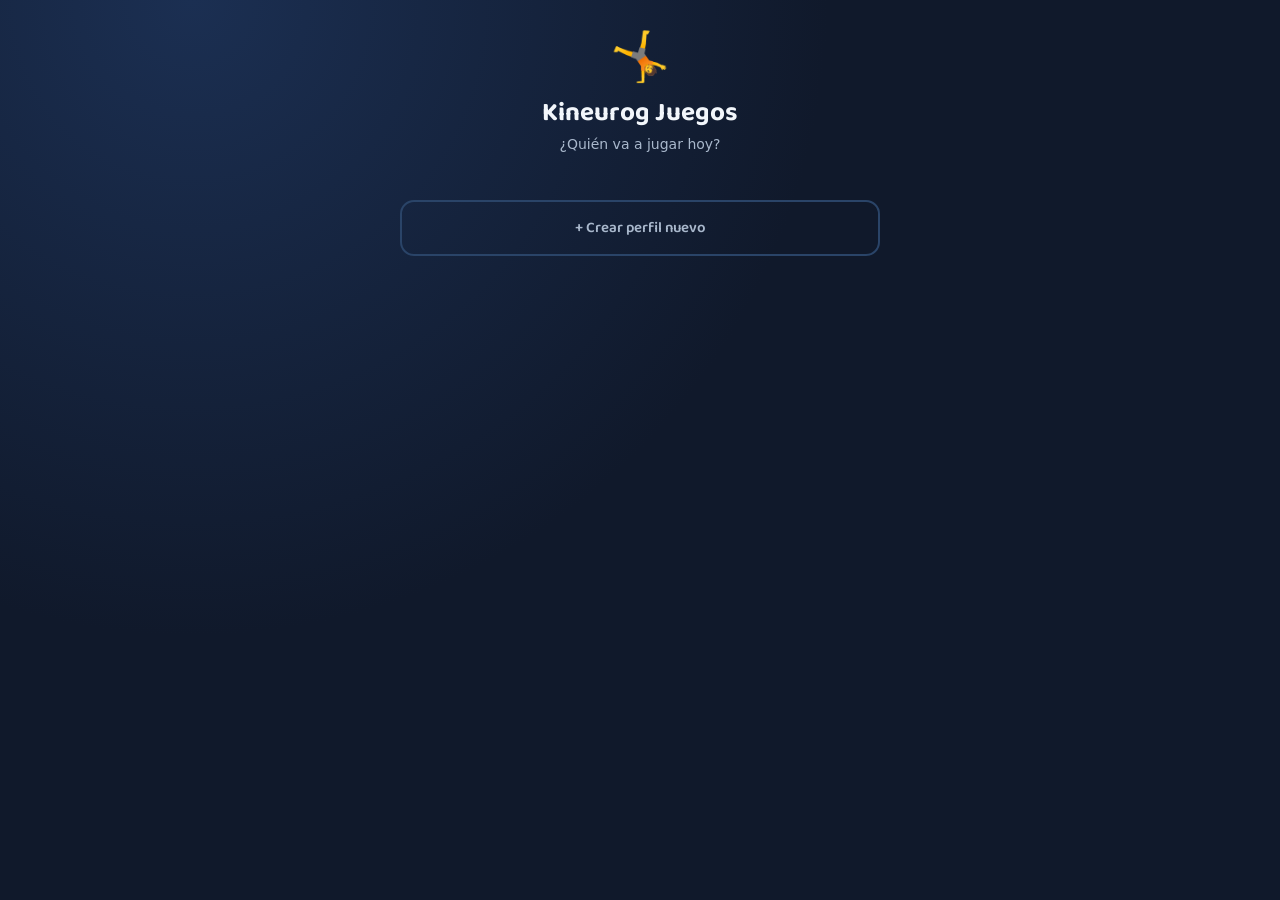
<file: index.html>
<!DOCTYPE html>
<html lang="es">
<head>
  <meta charset="UTF-8" />
  <meta name="viewport" content="width=device-width, initial-scale=1, maximum-scale=1, user-scalable=no, viewport-fit=cover" />
  <title>Kineurog Juegos</title>
  <link rel="preconnect" href="https://fonts.googleapis.com" />
  <link rel="preconnect" href="https://fonts.gstatic.com" crossorigin />
  <link href="https://fonts.googleapis.com/css2?family=Baloo+2:wght@600;700;800&display=swap" rel="stylesheet" />
  <link rel="stylesheet" href="shared/css/theme.css" />
  <link rel="stylesheet" href="shared/css/catalog.css" />
  <link rel="stylesheet" href="shared/css/game-screen.css" />
</head>
<body>

  <!-- SELECCIÓN DE PERFIL -->
  <section id="screen-profiles" class="screen active">
    <div class="brand">
      <div class="brand-logo">🤸</div>
      <h1>Kineurog Juegos</h1>
      <p class="subtitle">¿Quién va a jugar hoy?</p>
    </div>
    <div id="profile-list" class="profile-grid"></div>
    <button id="btn-new-profile" class="btn-secondary btn-new-profile">+ Crear perfil nuevo</button>
  </section>

  <!-- CREAR PERFIL -->
  <section id="screen-create" class="screen">
    <div class="panel">
      <h2>Perfil nuevo</h2>

      <div class="field">
        <label for="input-name">Nombre</label>
        <input id="input-name" type="text" maxlength="40" placeholder="Ej: María" />
      </div>

      <div class="field">
        <label>Avatar</label>
        <div id="avatar-grid" class="avatar-grid"></div>
      </div>

      <div class="field">
        <label>Perfil</label>
        <div id="type-group" class="btn-group wrap"></div>
      </div>

      <div class="field">
        <label for="input-goal">Objetivo / patología (opcional)</label>
        <input id="input-goal" type="text" maxlength="60" placeholder="Ej: rehabilitación de hombro" />
      </div>

      <button id="btn-save-profile" class="btn-primary" style="width:100%">Crear y empezar</button>
      <button id="btn-cancel-create" class="btn-secondary" style="width:100%; margin-top:10px;">Cancelar</button>
    </div>
  </section>

  <!-- CATÁLOGO -->
  <section id="screen-catalog" class="screen">
    <div class="catalog-header">
      <button id="btn-switch-profile" class="profile-chip">
        <span id="active-avatar" class="avatar-circle"></span>
        <span class="profile-chip-info">
          <span id="active-name" class="profile-chip-name"></span>
          <span id="active-level" class="profile-chip-level"></span>
        </span>
      </button>
      <div class="points-bar-wrap">
        <div class="points-bar"><div id="points-bar-fill" class="points-bar-fill"></div></div>
        <span id="points-label" class="points-label"></span>
      </div>
    </div>

    <div class="catalog-hero">
      <h2>Elegí tu misión 🎮</h2>
      <p>10 juegos, un solo lugar. Cada uno mide algo distinto — tocá una tarjeta para empezar.</p>
    </div>

    <h2 class="section-title">Juegos</h2>
    <div id="game-grid" class="game-grid"></div>

    <h2 class="section-title">Logros</h2>
    <div id="achievement-grid" class="achievement-grid"></div>
  </section>

  <!-- INICIO DE JUEGO (genérico, se completa según el juego elegido) -->
  <section id="screen-start" class="screen">
    <a href="#" id="game-back-link" class="back-link">← Catálogo</a>
    <div class="brand">
      <div class="brand-logo" id="game-brand-icon">🎮</div>
      <h1 id="game-brand-name">Juego</h1>
      <p class="subtitle">Kineurog Juegos</p>
    </div>

    <div class="panel">
      <p class="hint" id="game-hint"></p>
      <p id="intro-tip" class="intro-tip hidden"></p>

      <div id="extra-fields"></div>

      <div class="field">
        <label>Dificultad</label>
        <div class="btn-group" id="difficulty-group">
          <button class="opt" data-value="easy">Fácil</button>
          <button class="opt selected" data-value="medium">Medio</button>
          <button class="opt" data-value="hard">Difícil</button>
        </div>
      </div>

      <div class="field">
        <label>Duración de la sesión</label>
        <div class="btn-group" id="duration-group">
          <button class="opt" data-value="60">1 min</button>
          <button class="opt selected" data-value="120">2 min</button>
          <button class="opt" data-value="180">3 min</button>
        </div>
      </div>

      <div class="field field-toggle">
        <label for="skeleton-toggle">Mostrar guía de movimiento</label>
        <input type="checkbox" id="skeleton-toggle" checked />
      </div>

      <button id="btn-start" class="btn-primary" style="width:100%">Comenzar</button>
      <p id="camera-error" class="error-text"></p>
    </div>

    <p class="footer-note" id="game-footer-note"></p>
  </section>

  <!-- PANTALLA DE JUEGO (genérica) -->
  <section id="screen-game" class="screen">
    <div class="camera-wrap" id="camera-wrap">
      <video id="video" playsinline autoplay muted></video>
      <canvas id="overlay"></canvas>
      <div id="loading-overlay" class="loading-overlay">
        <div class="spinner"></div>
        <p id="loading-text">Preparando la cámara…</p>
      </div>
      <div id="countdown" class="countdown hidden"></div>
      <div id="combo-badge" class="combo-badge"></div>
      <div id="phase-banner" class="phase-banner hidden"></div>
      <div id="tracking-hint" class="tracking-hint hidden">No te vemos bien: alejate un poco y buscá más luz</div>
    </div>

    <div class="hud">
      <div class="hud-item">
        <span class="hud-label">Puntos</span>
        <span id="hud-score" class="hud-value">0</span>
      </div>
      <div id="hud-extra" class="hud-extra"></div>
      <div class="hud-item">
        <span class="hud-label">Tiempo</span>
        <span id="hud-time" class="hud-value">0:00</span>
      </div>
      <button id="btn-quit" class="btn-quit" aria-label="Salir">✕</button>
    </div>
  </section>

  <!-- RESULTADOS (genérico) -->
  <section id="screen-results" class="screen">
    <div class="panel results-panel">
      <h2>¡Sesión completada!</h2>
      <p id="res-points-awarded" class="points-awarded hidden"></p>
      <div class="results-grid">
        <div class="result-card">
          <span class="result-value" id="res-score">0</span>
          <span class="result-label">Puntos</span>
        </div>
        <div id="results-extra" class="results-extra-fields"></div>
      </div>
      <div id="res-new-achievements" class="achievement-grid hidden"></div>
      <button id="btn-again" class="btn-primary" style="width:100%">Jugar de nuevo</button>
      <button id="btn-menu" class="btn-secondary" style="width:100%; margin-top:10px;">Volver al catálogo</button>
    </div>
  </section>

  <script type="module" src="shared/js/app.js"></script>
</body>
</html>
</file>
<file: shared/css/theme.css>
:root {
  --bg: #10192b;
  --bg-alt: #16233d;
  --card: #1d3157;
  --primary: #3fd0c9;
  --primary-dark: #23a39c;
  --accent: #ff9f5b;
  --text: #f2f6fb;
  --text-muted: #a9b8cc;
  --success: #4ade80;
  --danger: #f87171;
  --radius: 18px;
  --font-display: "Baloo 2", "Segoe UI", Roboto, system-ui, -apple-system, sans-serif;
}

* {
  box-sizing: border-box;
}

html,
body {
  margin: 0;
  padding: 0;
  min-height: 100dvh;
  background: radial-gradient(circle at 15% 0%, #1b2f52 0%, var(--bg) 45%) fixed, var(--bg);
  color: var(--text);
  font-family: "Segoe UI", Roboto, system-ui, -apple-system, sans-serif;
}

h1,
h2,
.brand-logo {
  font-family: var(--font-display);
}

/* A chunky, game-y button: a solid "shadow" underneath that the button
   presses into on click, instead of a flat tap target. */
.btn-primary {
  padding: 16px;
  border: none;
  border-radius: 14px;
  background: linear-gradient(135deg, var(--primary), var(--primary-dark));
  color: #06251f;
  font-family: var(--font-display);
  font-size: 17px;
  font-weight: 700;
  cursor: pointer;
  box-shadow: 0 5px 0 #14766f, 0 10px 18px rgba(0, 0, 0, 0.35);
  transform: translateY(0);
  transition: transform 0.08s, box-shadow 0.08s;
}

.btn-primary:active {
  transform: translateY(4px);
  box-shadow: 0 1px 0 #14766f, 0 4px 10px rgba(0, 0, 0, 0.3);
}

.btn-secondary {
  padding: 14px;
  border: 2px solid #2a4468;
  border-radius: 14px;
  background: transparent;
  color: var(--text-muted);
  font-family: var(--font-display);
  font-size: 15px;
  font-weight: 600;
  cursor: pointer;
}

.btn-secondary:active {
  transform: scale(0.98);
}
</file>
<file: shared/css/catalog.css>
.screen {
  display: none;
  flex-direction: column;
  align-items: center;
  min-height: 100dvh;
  width: 100%;
  padding: 24px 16px 40px;
}

.screen.active {
  display: flex;
}

.brand {
  text-align: center;
  margin-top: 12px;
}

.brand-logo {
  font-size: 48px;
  line-height: 1;
}

.brand h1 {
  margin: 8px 0 2px;
  font-size: 26px;
}

.subtitle {
  margin: 0;
  color: var(--text-muted);
  font-size: 14px;
}

/* --- Profile picker --- */

.profile-grid {
  width: 100%;
  max-width: 480px;
  display: grid;
  grid-template-columns: repeat(auto-fill, minmax(110px, 1fr));
  gap: 12px;
  margin: 28px 0 20px;
}

.profile-card {
  background: var(--card);
  border: 2px solid transparent;
  border-radius: 16px;
  padding: 16px 10px;
  display: flex;
  flex-direction: column;
  align-items: center;
  gap: 6px;
  cursor: pointer;
  color: var(--text);
}

.profile-card:active {
  transform: scale(0.97);
}

.profile-card .avatar-circle {
  font-size: 30px;
}

.profile-card .name {
  font-weight: 700;
  font-size: 14px;
  text-align: center;
  overflow: hidden;
  text-overflow: ellipsis;
  white-space: nowrap;
  max-width: 100%;
}

.profile-card .level {
  font-size: 11px;
  color: var(--primary);
}

.btn-new-profile {
  width: 100%;
  max-width: 480px;
}

/* --- Create profile --- */

.panel {
  width: 100%;
  max-width: 480px;
  background: var(--bg-alt);
  border-radius: var(--radius);
  padding: 22px 20px 26px;
  box-shadow: 0 10px 30px rgba(0, 0, 0, 0.35);
}

.panel h2 {
  margin: 0 0 18px;
  font-size: 20px;
}

.field {
  margin-bottom: 18px;
}

.field label {
  display: block;
  font-size: 14px;
  color: var(--text-muted);
  margin-bottom: 8px;
}

.field input[type="text"] {
  width: 100%;
  padding: 12px 14px;
  border-radius: 12px;
  border: 2px solid #2a4468;
  background: #101f36;
  color: var(--text);
  font-size: 15px;
}

.avatar-grid {
  display: grid;
  grid-template-columns: repeat(4, 1fr);
  gap: 8px;
}

.avatar-option {
  font-size: 26px;
  padding: 10px 0;
  border-radius: 12px;
  border: 2px solid transparent;
  background: #1c3355;
  cursor: pointer;
}

.avatar-option.selected {
  border-color: var(--primary);
  background: rgba(63, 208, 201, 0.15);
}

.btn-group {
  display: flex;
  gap: 8px;
}

.opt {
  flex: 1;
  padding: 12px 6px;
  border-radius: 12px;
  border: 2px solid transparent;
  background: #1c3355;
  color: var(--text);
  font-size: 14px;
  font-weight: 600;
  cursor: pointer;
  transition: background 0.15s, border-color 0.15s;
}

.opt.selected {
  background: rgba(63, 208, 201, 0.15);
  border-color: var(--primary);
  color: var(--primary);
}

/* Patient-type picker has 4 options: wrap them into a 2x2 grid instead of
   squeezing four buttons into one row. Difficulty/duration/arm groups (3
   options) stay on the default single row. */
.btn-group.wrap {
  flex-wrap: wrap;
}

.btn-group.wrap .opt {
  flex: 1 1 45%;
  font-size: 13px;
}

/* --- Catalog --- */

.catalog-header {
  width: 100%;
  max-width: 560px;
  display: flex;
  align-items: center;
  gap: 14px;
  margin-bottom: 20px;
}

.profile-chip {
  display: flex;
  align-items: center;
  gap: 10px;
  background: var(--card);
  border: none;
  border-radius: 14px;
  padding: 8px 14px;
  cursor: pointer;
  color: var(--text);
}

.avatar-circle {
  font-size: 26px;
}

.profile-chip-info {
  display: flex;
  flex-direction: column;
  align-items: flex-start;
}

.profile-chip-name {
  font-weight: 700;
  font-size: 14px;
}

.profile-chip-level {
  font-size: 11px;
  color: var(--primary);
}

.points-bar-wrap {
  flex: 1;
}

.points-bar {
  height: 10px;
  border-radius: 6px;
  background: #1c3355;
  overflow: hidden;
}

.points-bar-fill {
  height: 100%;
  background: linear-gradient(90deg, var(--primary), var(--accent));
  border-radius: 6px;
  transition: width 0.3s;
}

.points-label {
  font-size: 11px;
  color: var(--text-muted);
}

.catalog-hero {
  width: 100%;
  max-width: 560px;
  background: linear-gradient(135deg, rgba(63, 208, 201, 0.18), rgba(255, 159, 91, 0.14));
  border: 1px solid rgba(63, 208, 201, 0.25);
  border-radius: 20px;
  padding: 18px 20px;
  margin-bottom: 8px;
}

.catalog-hero h2 {
  margin: 0 0 4px;
  font-size: 22px;
}

.catalog-hero p {
  margin: 0;
  color: var(--text-muted);
  font-size: 13px;
  line-height: 1.4;
}

.section-title {
  width: 100%;
  max-width: 560px;
  font-family: var(--font-display);
  font-size: 15px;
  font-weight: 700;
  color: var(--text-muted);
  margin: 18px 0 10px;
}

.game-grid {
  width: 100%;
  max-width: 560px;
  display: grid;
  grid-template-columns: repeat(auto-fill, minmax(220px, 1fr));
  gap: 14px;
}

.game-card {
  position: relative;
  background: var(--card);
  border: none;
  border-top: 4px solid var(--game-color, var(--primary));
  border-radius: 18px;
  padding: 20px;
  text-align: left;
  text-decoration: none;
  color: var(--text);
  display: flex;
  flex-direction: column;
  gap: 6px;
  overflow: hidden;
  cursor: pointer;
  font: inherit;
  transition: transform 0.15s, box-shadow 0.15s;
  box-shadow: 0 6px 16px rgba(0, 0, 0, 0.25);
}

.game-card:hover,
.game-card:focus-visible {
  transform: translateY(-3px);
  box-shadow: 0 10px 22px rgba(0, 0, 0, 0.35);
}

.game-card:active {
  transform: translateY(0);
}

.game-card .icon {
  width: 52px;
  height: 52px;
  display: flex;
  align-items: center;
  justify-content: center;
  font-size: 28px;
  border-radius: 50%;
  background: color-mix(in srgb, var(--game-color, var(--primary)) 25%, transparent);
}

.game-card .name {
  font-family: var(--font-display);
  font-weight: 700;
  font-size: 17px;
}

.game-card .tagline {
  font-size: 13px;
  color: var(--text-muted);
}

.game-card.locked {
  cursor: default;
  filter: grayscale(0.8);
  opacity: 0.6;
}

.game-card .lock-badge {
  position: absolute;
  top: 14px;
  right: 14px;
  font-size: 12px;
  background: rgba(0, 0, 0, 0.4);
  padding: 4px 8px;
  border-radius: 8px;
}

.achievement-grid {
  width: 100%;
  max-width: 560px;
  display: flex;
  flex-wrap: wrap;
  gap: 10px;
}

.achievement-chip {
  display: flex;
  align-items: center;
  gap: 6px;
  background: var(--card);
  border-radius: 10px;
  padding: 8px 12px;
  font-size: 12px;
}

.achievement-chip.locked {
  opacity: 0.35;
}
</file>
<file: shared/css/game-screen.css>
/* Shared chrome for every camera minigame: start screen, game screen (camera,
   HUD, countdown, tracking hint) and results screen. Game-specific colors and
   one-off elements stay in each game's own stylesheet; this file only holds
   what's identical across games. Depends on the CSS vars from theme.css. */

/* .screen/.brand/.subtitle/.panel/.field/.btn-group/.opt live in catalog.css,
   loaded right before this file — both are always loaded together in
   index.html, so they share one definition instead of two that could drift
   out of sync. This file only adds .back-link and the game-specific pieces
   catalog.css doesn't need (camera, HUD, countdown, results). */

.back-link {
  align-self: flex-start;
  margin: 16px 0 0 16px;
  color: var(--text-muted);
  text-decoration: none;
  font-size: 13px;
}

/* ---------- Start screen ---------- */

.hint {
  color: var(--text-muted);
  font-size: 14px;
  line-height: 1.4;
  margin: 0 0 18px;
}

.intro-tip.hidden {
  display: none;
}

.intro-tip {
  background: rgba(63, 208, 201, 0.12);
  border: 1px solid rgba(63, 208, 201, 0.35);
  border-radius: 12px;
  padding: 10px 14px;
  font-size: 13px;
  color: var(--text);
  margin: 0 0 18px;
  line-height: 1.4;
}

.field-toggle {
  display: flex;
  align-items: center;
  justify-content: space-between;
}

.field-toggle label {
  margin: 0;
}

.field-toggle input[type="checkbox"] {
  width: 22px;
  height: 22px;
  accent-color: var(--primary);
}

.error-text {
  color: var(--danger);
  font-size: 13px;
  text-align: center;
  min-height: 18px;
  margin: 10px 0 0;
}

.footer-note {
  color: var(--text-muted);
  font-size: 12px;
  text-align: center;
  max-width: 420px;
  padding: 0 20px 24px;
}

/* ---------- Game screen ---------- */

#screen-game {
  padding: 0;
  background: #000;
  position: relative;
}

.camera-wrap {
  position: relative;
  width: 100%;
  flex: 1;
  overflow: hidden;
  background: #000;
  transform: scaleX(-1);
  transition: box-shadow 0.25s;
}

#video,
#overlay {
  position: absolute;
  top: 0;
  left: 0;
  width: 100%;
  height: 100%;
  object-fit: cover;
}

.loading-overlay {
  position: absolute;
  inset: 0;
  display: flex;
  flex-direction: column;
  align-items: center;
  justify-content: center;
  gap: 14px;
  background: rgba(15, 27, 45, 0.85);
  transform: scaleX(-1);
}

.loading-overlay.hidden {
  display: none;
}

.spinner {
  width: 42px;
  height: 42px;
  border: 4px solid #2a4468;
  border-top-color: var(--primary);
  border-radius: 50%;
  animation: spin 0.9s linear infinite;
}

@keyframes spin {
  to {
    transform: rotate(360deg);
  }
}

#loading-text {
  color: var(--text-muted);
  font-size: 14px;
}

.countdown {
  position: absolute;
  inset: 0;
  display: flex;
  align-items: center;
  justify-content: center;
  font-size: 110px;
  font-weight: 800;
  color: #fff;
  text-shadow: 0 4px 20px rgba(0, 0, 0, 0.6);
  transform: scaleX(-1);
  pointer-events: none;
}

.countdown.hidden {
  display: none;
}

.phase-banner {
  position: absolute;
  top: 30%;
  left: 0;
  right: 0;
  display: flex;
  justify-content: center;
  pointer-events: none;
  transform: scaleX(-1);
}

.phase-banner.hidden {
  display: none;
}

.phase-banner span {
  padding: 14px 28px;
  border-radius: 999px;
  font-size: 26px;
  font-weight: 800;
  color: #fff;
  background: rgba(15, 27, 45, 0.55);
}

.phase-banner.move span {
  box-shadow: inset 0 0 0 3px rgba(63, 208, 201, 0.8);
}

.phase-banner.freeze span {
  box-shadow: inset 0 0 0 3px rgba(248, 113, 113, 0.85);
}

.tracking-hint {
  position: absolute;
  left: 16px;
  right: 16px;
  bottom: 18px;
  transform: scaleX(-1);
  pointer-events: none;
  z-index: 4;
  text-align: center;
  color: #fff;
  background: rgba(15, 27, 45, 0.85);
  border: 1px solid rgba(248, 113, 113, 0.6);
  border-radius: 999px;
  padding: 8px 16px;
  font-size: 13px;
  margin: 0 auto;
  width: fit-content;
  max-width: calc(100% - 32px);
}

.tracking-hint.hidden {
  display: none;
}

.hud {
  position: absolute;
  top: env(safe-area-inset-top, 0);
  left: 0;
  right: 0;
  display: flex;
  align-items: center;
  gap: 10px;
  padding: 12px 14px;
  z-index: 5;
}

.hud-extra {
  display: contents;
}

.hud-item {
  background: rgba(15, 27, 45, 0.65);
  backdrop-filter: blur(6px);
  border-radius: 12px;
  padding: 8px 14px;
  display: flex;
  flex-direction: column;
  align-items: center;
  min-width: 62px;
}

.hud-label {
  font-size: 10px;
  text-transform: uppercase;
  color: var(--text-muted);
  letter-spacing: 0.5px;
}

.hud-value {
  font-family: var(--font-display);
  font-size: 18px;
  font-weight: 700;
}

.combo-badge {
  position: absolute;
  top: 64px;
  left: 0;
  right: 0;
  margin: 0 auto;
  width: fit-content;
  transform: scaleX(-1);
  padding: 6px 16px;
  border-radius: 999px;
  background: linear-gradient(135deg, var(--accent), #ff5b8d);
  color: #2a0a12;
  font-weight: 800;
  font-size: 14px;
  z-index: 5;
  opacity: 0;
  transition: opacity 0.2s;
  pointer-events: none;
  white-space: nowrap;
}

.combo-badge.visible {
  opacity: 1;
}

.btn-quit {
  margin-left: auto;
  width: 40px;
  height: 40px;
  border-radius: 50%;
  border: none;
  background: rgba(248, 113, 113, 0.2);
  color: #f87171;
  font-size: 18px;
  cursor: pointer;
}

/* ---------- Results screen ---------- */

#screen-results {
  justify-content: center;
}

.results-panel {
  text-align: center;
}

.points-awarded {
  margin: 4px 0 0;
  font-size: 14px;
  color: var(--success);
  font-weight: 700;
}

.points-awarded.hidden,
#res-new-achievements.hidden {
  display: none;
}

#res-new-achievements {
  justify-content: center;
  margin: 4px 0 18px;
}

.results-grid {
  display: grid;
  grid-template-columns: 1fr 1fr;
  gap: 12px;
  margin: 18px 0 22px;
}

.results-extra-fields {
  display: contents;
}

.result-card {
  background: #1c3355;
  border-radius: 14px;
  padding: 16px 10px;
  display: flex;
  flex-direction: column;
  gap: 4px;
}

.result-card.wide {
  grid-column: 1 / -1;
}

.result-value {
  font-family: var(--font-display);
  font-size: 26px;
  font-weight: 800;
  color: var(--primary);
}

.result-label {
  font-size: 12px;
  color: var(--text-muted);
}

@media (min-width: 700px) {
  .panel {
    padding: 30px 34px 34px;
  }
}
</file>
